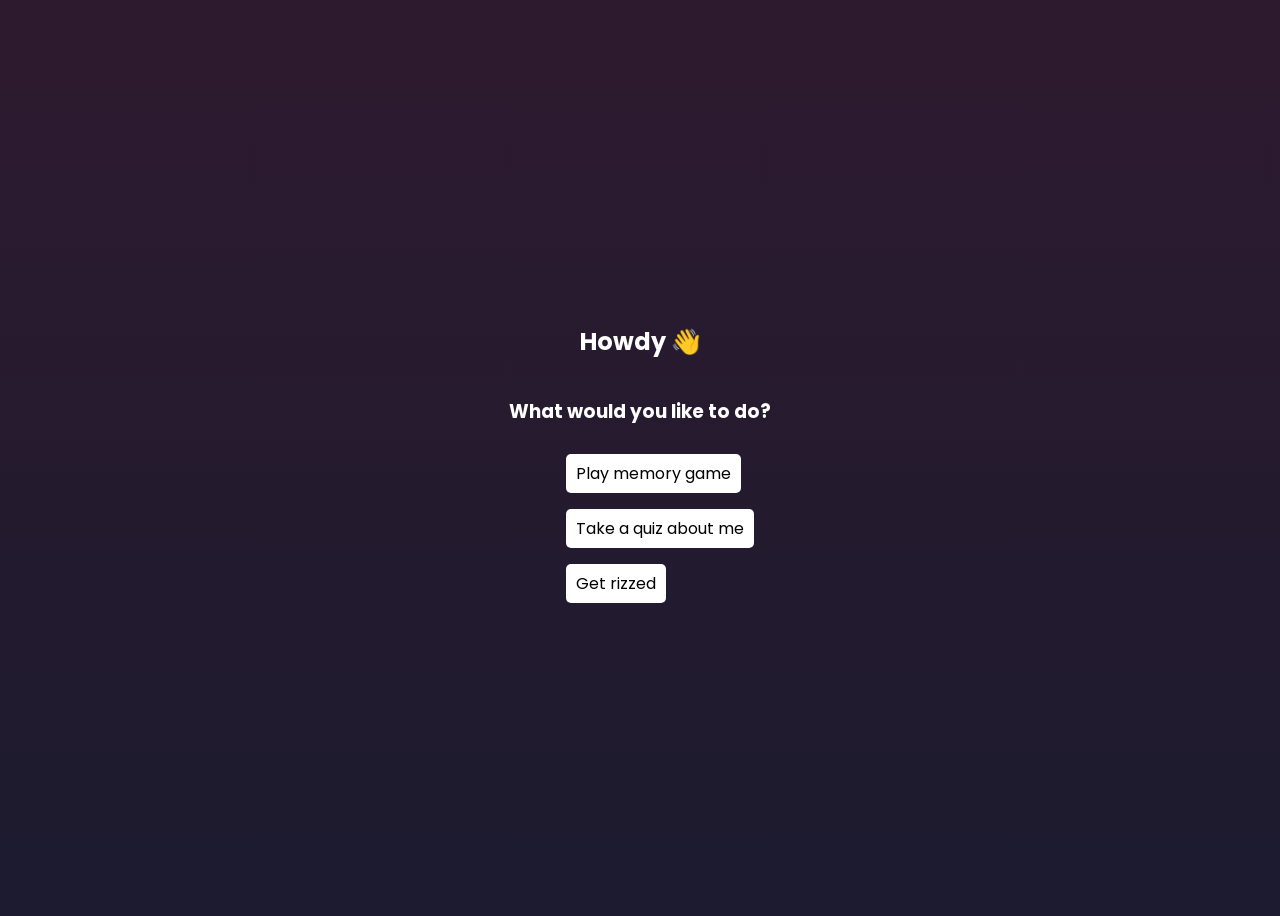
<file: index.html>
<!DOCTYPE html>
<html lang="en">
<head>
    <meta charset="UTF-8">
    <meta name="viewport" content="width=device-width, initial-scale=1.0">
    <link rel="stylesheet" href="css/styles.css">
    <title>Hi</title>
</head>
<body>
    <h2>Howdy 👋</h2>
    <h3>What would you like to do?</h3>
    <ul>
        <li><a href="pages/memory.html">Play memory game</a></a></li>
        <li><a href="pages/quiz.html">Take a quiz about me</a></a></li>
        <li><a href="pages/rizz.html">Get rizzed</a></li>
    </ul>
</body>
</html>
</file>
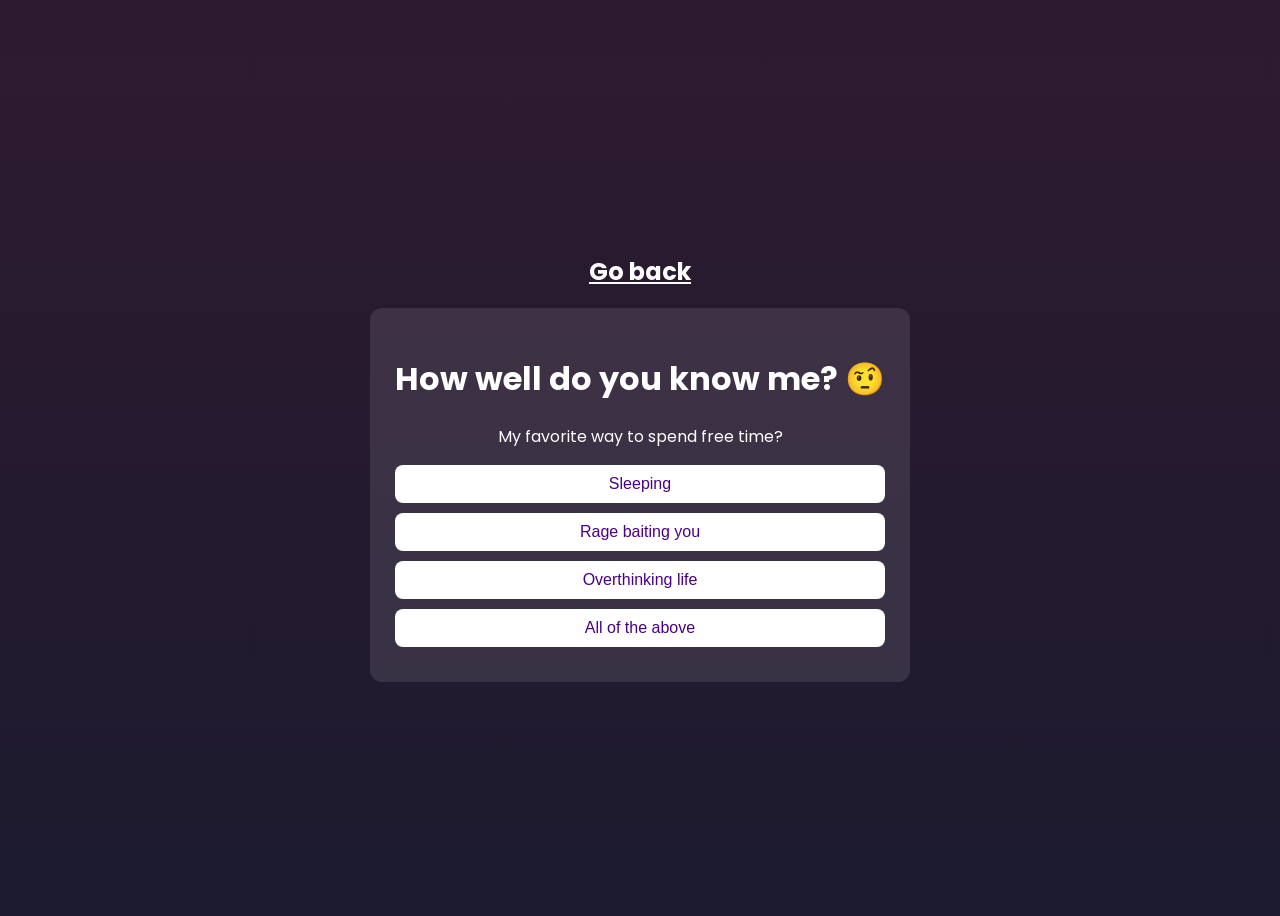
<file: pages/quiz.html>
<!DOCTYPE html>
<html lang="en">
<head>
  <meta charset="UTF-8" />
  <meta name="viewport" content="width=device-width, initial-scale=1.0" />
  <title>How Well Do You Know Me?</title>
  <link rel="stylesheet" href="../css/styles.css">
<style>

.quiz-container {
  background: rgba(255, 255, 255, 0.1);
  padding: 25px;
  border-radius: 12px;
  text-align: center;
}

button {
  display: block;
  width: 100%;
  margin: 10px 0;
  padding: 10px;
  border: none;
  border-radius: 8px;
  cursor: pointer;
  font-size: 16px;
}


.hidden {
  display: none;
}

</style>
</head>
<body>
    <h2><a href="../index.html">Go back</a></h2>

  <div class="quiz-container">
    <h1>How well do you know me? 🤨</h1>

    <div id="quiz" class="hidden">
      <p id="question"></p>
      <div id="answers"></div>
    </div>

    <p id="score" class="hidden"></p>
    <button id="restart" class="hidden">Try again</button>
  </div>

  <script src="../js/quiz.js"></script>
</body>
</html>
</file>
<file: css/styles.css>
@import url("https://fonts.googleapis.com/css2?family=Poppins:wght@400;500;600;700&display=swap");

body {
    font-family: "Poppins", sans-serif;
    background-color: #0F1A2B;
    background: linear-gradient(to bottom, #2E1A2F, #1C1B2F);
    color: white;
    height: 100vh;
}

body {
    display: flex;
    flex-direction: column;
    justify-content: center;
    align-items: center;
}

a {
    /* text-decoration: none; */
    color: #fff;
}

button {
    background-color: #fff;
    color: #4b0082;
    margin: 20px auto;
    display: block;
    padding: 10px 20px;
    border: none;
    border-radius: 20px;
    cursor: pointer;
    font-size: 16px;
}
ul {
    display: flex;
    flex-direction: column;
    justify-content: center;
    gap: 30px;
}
li {
    list-style: none;
}
li a {
    color: black;
    text-decoration: none;
    background-color: white;
    padding: 8px 10px;
    border-radius: 5px;
    text-align: center;
}
</file>
